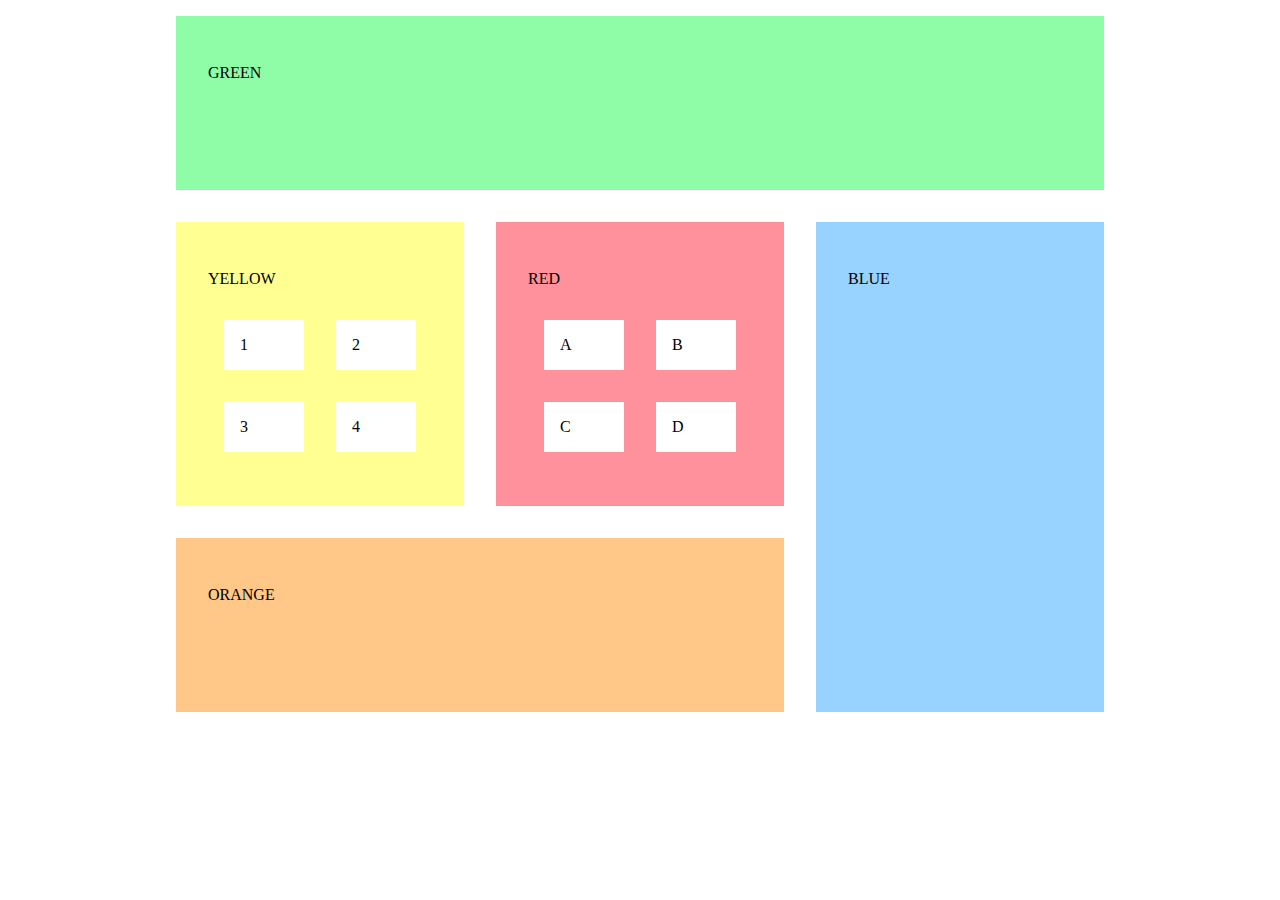
<file: esercizio-7/index.html>
<!DOCTYPE html>
<html lang="en">

<head>
  <meta charset="UTF-8">
  <meta http-equiv="X-UA-Compatible" content="IE=edge">
  <meta name="viewport" content="width=device-width, initial-scale=1.0">
  <title>Blocks</title>
  <link rel="stylesheet" href="start.css">
  <link rel="stylesheet" href="style.css">
</head>

<body>
  <section id="green">
    <p>GREEN</p>
  </section>
  <section id="yellow">
    <p>YELLOW</p>
    <ul>
      <li>1</li>
      <li>2</li>
      <li>3</li>
      <li>4</li>
    </ul>
  </section>
  <section id="orange">
    <p>ORANGE</p>
  </section>
  <section id="red">
    <p>RED</p>
    <ul>
      <li>A</li>
      <li>B</li>
      <li>C</li>
      <li>D</li>
    </ul>
  </section>
  <section id="blue">
    <p>BLUE</p>
  </section>
</body>

</html>
</file>
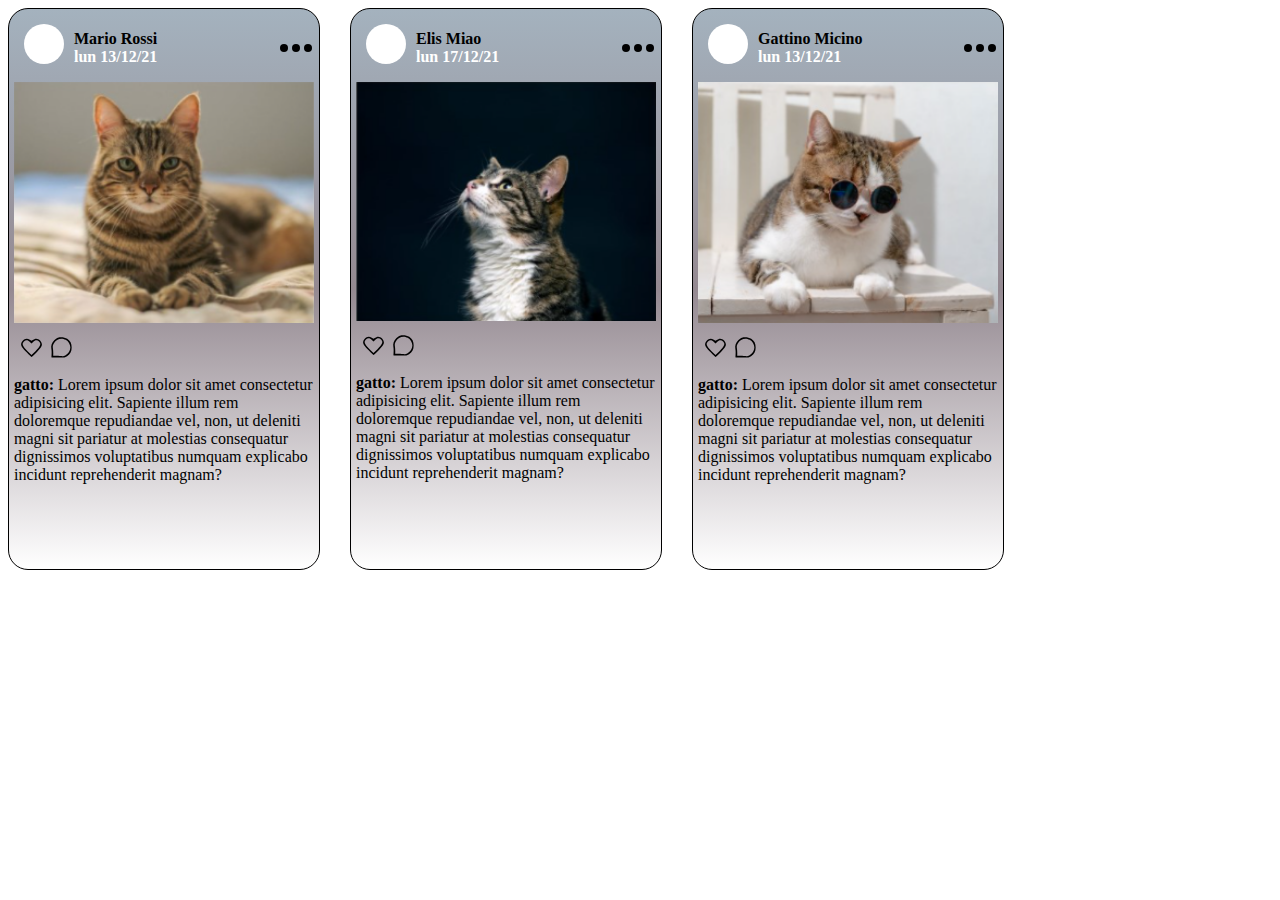
<file: esercizio-9/index.html>
<!DOCTYPE html>
<html lang="en">

<head>
    <meta charset="UTF-8">
    <meta http-equiv="X-UA-Compatible" content="IE=edge">
    <meta name="viewport" content="width=device-width, initial-scale=1.0">
    <title>Document</title>
    <link rel="stylesheet" href="style.css">
</head>

<body>
    <div class="">
        <div class="main-container">
            <div class="card">
                <div class="container1">

                    <div class="container2">
                        <div class="ball"></div>
                        <p><span class="nome">Mario Rossi</span><br> <span class="data"> lun 13/12/21</span></p>
                    </div>
                    <div class="meatball-menu">
                        <span class="circle"></span>
                        <span class="circle"></span>
                        <span class="circle"></span>
                    </div>
                </div>
                <picture>
                    <img class="gatto" src="assets/gatto1.png" alt="Responsive image">
                </picture>
                <div class="icon">
                    <img class="icon2" height="25px" src="assets/icons8-mi-piace-48.svg" alt="">
                    <img class="icon2" height="25px" src="assets/icons8-fumetto-48.svg" alt="">
                </div>
                <div class="text">
                    <p>
                        <span> gatto:</span> Lorem ipsum dolor sit amet consectetur adipisicing elit. Sapiente illum rem
                        doloremque
                        repudiandae vel, non, ut deleniti magni sit pariatur at molestias consequatur dignissimos
                        voluptatibus
                        numquam explicabo incidunt reprehenderit magnam?
                    </p>
                </div>
            </div>
            <div class="card">
                <div class="container1">
                    <div class="container2">
                        <div class="ball"></div>
                        <p><span class="nome">Elis Miao</span><br> <span class="data"> lun 17/12/21</span></p>
                    </div>
                    <div class="meatball-menu">
                        <span class="circle"></span>
                        <span class="circle"></span>
                        <span class="circle"></span>
                    </div>
                </div>
                <picture>
                    <img class="gatto" src="assets/gatto2.png" alt="Responsive image">
                </picture>
                <div class="icon">
                    <img class="icon2" height="25px" src="assets/icons8-mi-piace-48.svg" alt="">
                    <img class="icon2" height="25px" src="assets/icons8-fumetto-48.svg" alt="">
                </div>

                <div class="text">
                    <p>
                        <span> gatto:</span> Lorem ipsum dolor sit amet consectetur adipisicing elit. Sapiente illum rem
                        doloremque
                        repudiandae vel, non, ut deleniti magni sit pariatur at molestias consequatur dignissimos
                        voluptatibus
                        numquam explicabo incidunt reprehenderit magnam?
                    </p>
                </div>
            </div>
            <div class="card">
                <div class="container1">
                    <div class="container2">
                        <div class="ball"></div>
                        <p><span class="nome">Gattino Micino</span><br> <span class="data"> lun 13/12/21</span></p>
                    </div>
                    <div class="meatball-menu">
                        <span class="circle"></span>
                        <span class="circle"></span>
                        <span class="circle"></span>
                    </div>
                </div>
                <picture>
                    <img class="gatto" src="assets/gatto3.png" alt="Responsive image">
                </picture>
                <div>

                </div>
                <div class="icon">
                    <img class="icon2" height="25px" src="assets/icons8-mi-piace-48.svg" alt="">
                    <img class="icon2" height="25px" src="assets/icons8-fumetto-48.svg" alt="">
                </div>
                <div class="text">
                    <p>
                        <span> gatto:</span> Lorem ipsum dolor sit amet consectetur adipisicing elit. Sapiente illum rem
                        doloremque
                        repudiandae vel, non, ut deleniti magni sit pariatur at molestias consequatur dignissimos
                        voluptatibus
                        numquam explicabo incidunt reprehenderit magnam?
                    </p>
                </div>
            </div>
        </div>
    </div>
</body>

</html>
</file>
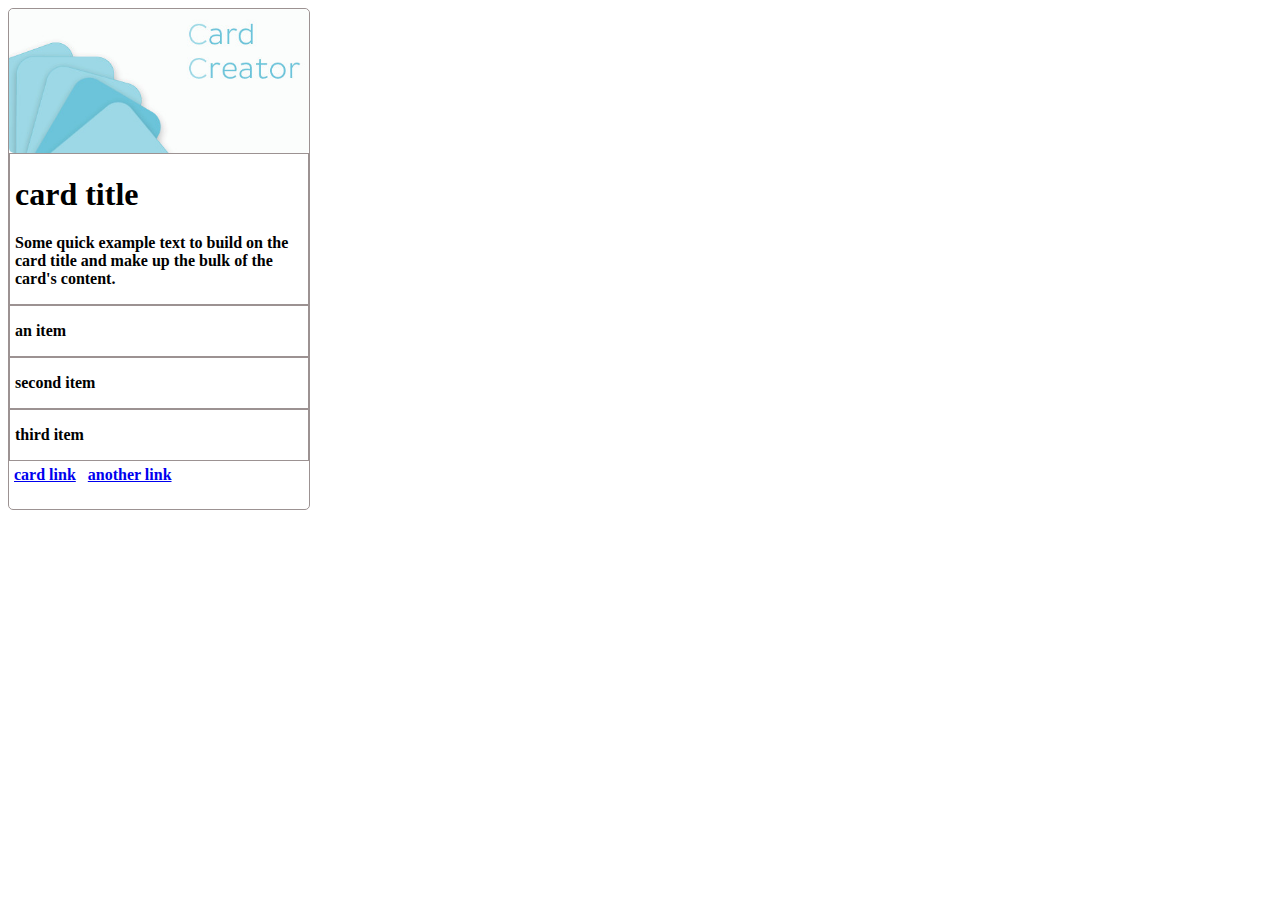
<file: eserzioni_card/index.html>
<!DOCTYPE html>
<html lang="it">

<head>
    <meta charset="UTF-8">
    <meta http-equiv="X-UA-Compatible" content="IE=edge">
    <meta name="viewport" content="width=device-width, initial-scale=1.0">
    <title>esercizio card</title>
    <link rel="stylesheet" href="style.css">
</head>

<body>
    <main>
        <div class="card">
            <picture>
                <img src="cardimage.jpg" alt="Responsive image">
            </picture>
            <div class="text">
                <h1>card title</h1>
                <p> Some quick example text to build on the card title and make up the bulk of the card's content. </p>
            </div>
            <div class="first">
                <p> an item</p>
            </div>
            <div class="second">
                <p> second item</p>
            </div>
            <div class="third">
                <p> third item</p>
            </div>
            <div class="link">
                <a class="link_card" href="link.html"> card link</a>
                <a href="link2.html"> another link</a>
            </div>

        </div>
    </main>


</body>

</html>
</file>
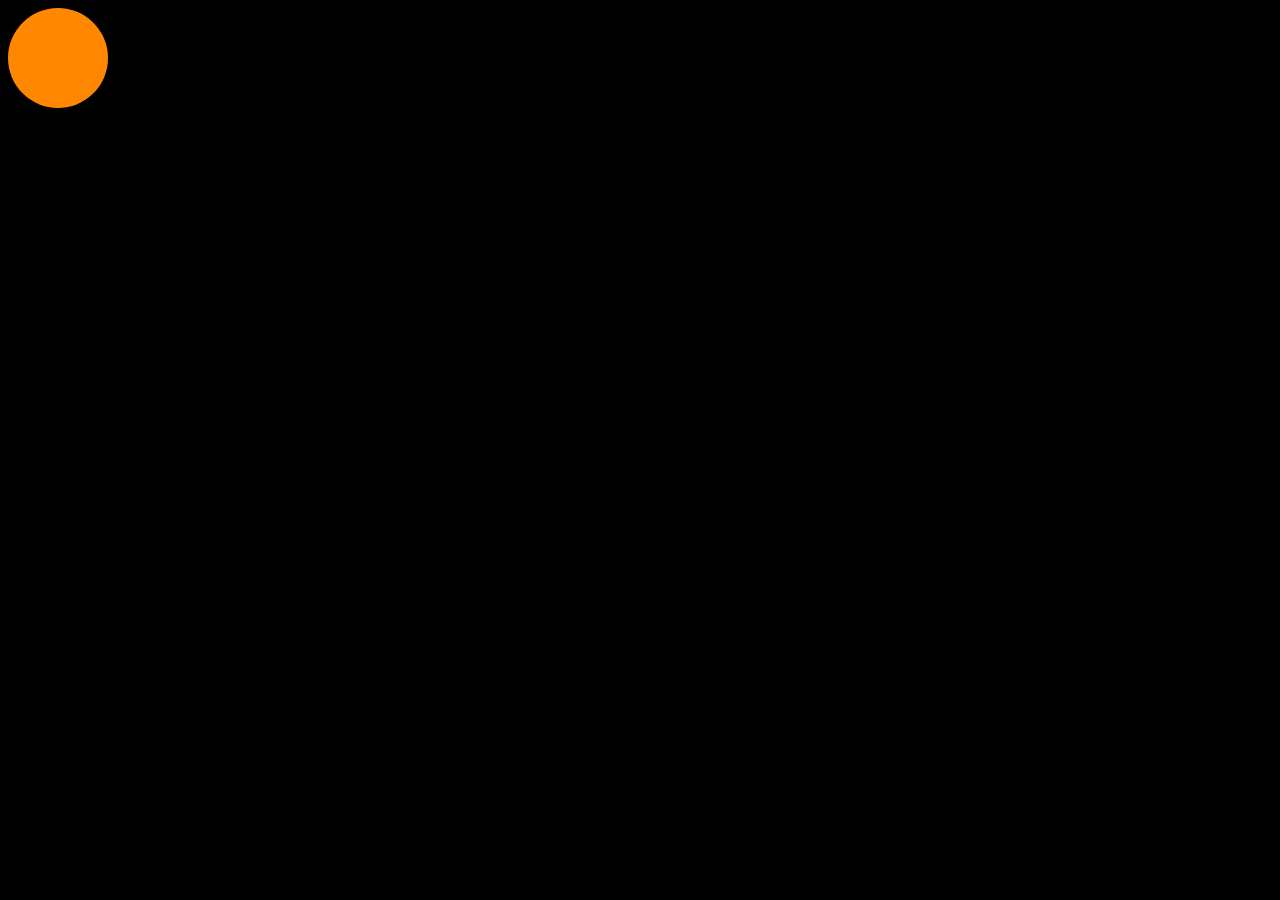
<file: 01 Riscrittura regole/start/index.html>
<!DOCTYPE html>
<html>

<head>
    <meta http-equiv="X-UA-Compatible" content="IE=edge" />
    <meta charset="utf-8" />
    <meta name="viewport" content="width=device-width, initial-scale=1.0, maximum-scale=1.0, user-scalable=no" />
    <title>Lezione HTML</title>
    <link rel="stylesheet" href="style.css" />
</head>

<body>
    <div class="ball"></div>
</body>

</html>
</file>
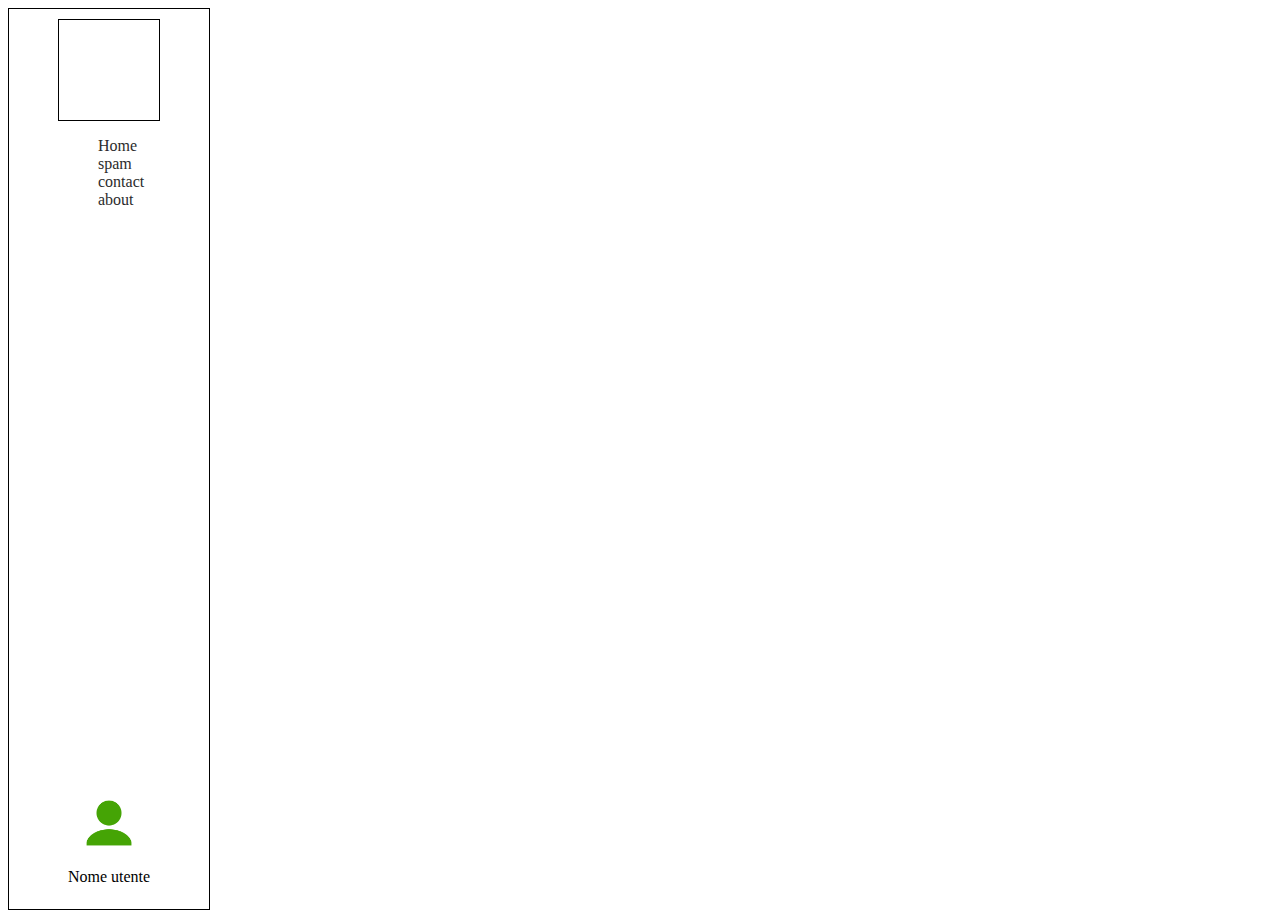
<file: 03 Flexbox/start/index.html>
<!DOCTYPE html>
<html>

<head>
    <meta http-equiv="X-UA-Compatible" content="IE=edge" />
    <meta charset="utf-8" />
    <meta name="viewport" content="width=device-width, initial-scale=1.0, maximum-scale=1.0, user-scalable=no" />
    <title>Lezione CSS</title>
    <link rel="stylesheet" href="style.css">
</head>

<body>
    <div class="container">
        <div class="firstbox">
            <div class="box"></div>
        <ul>
            <li><a href="index.html">Home</a></li>
            <li><a href="index.html">spam</a></li>
            <li><a href="index.html">contact</a></li>
            <li><a href="index.html">about</a></li>
        </div>
        </ul>
        <div class="utente">
        <img width="50px" src="Avatar_icon_green.svg.png" alt="avatar">
        <p>Nome utente</p>
        </div>
    </div>
</body>

</html>
</file>
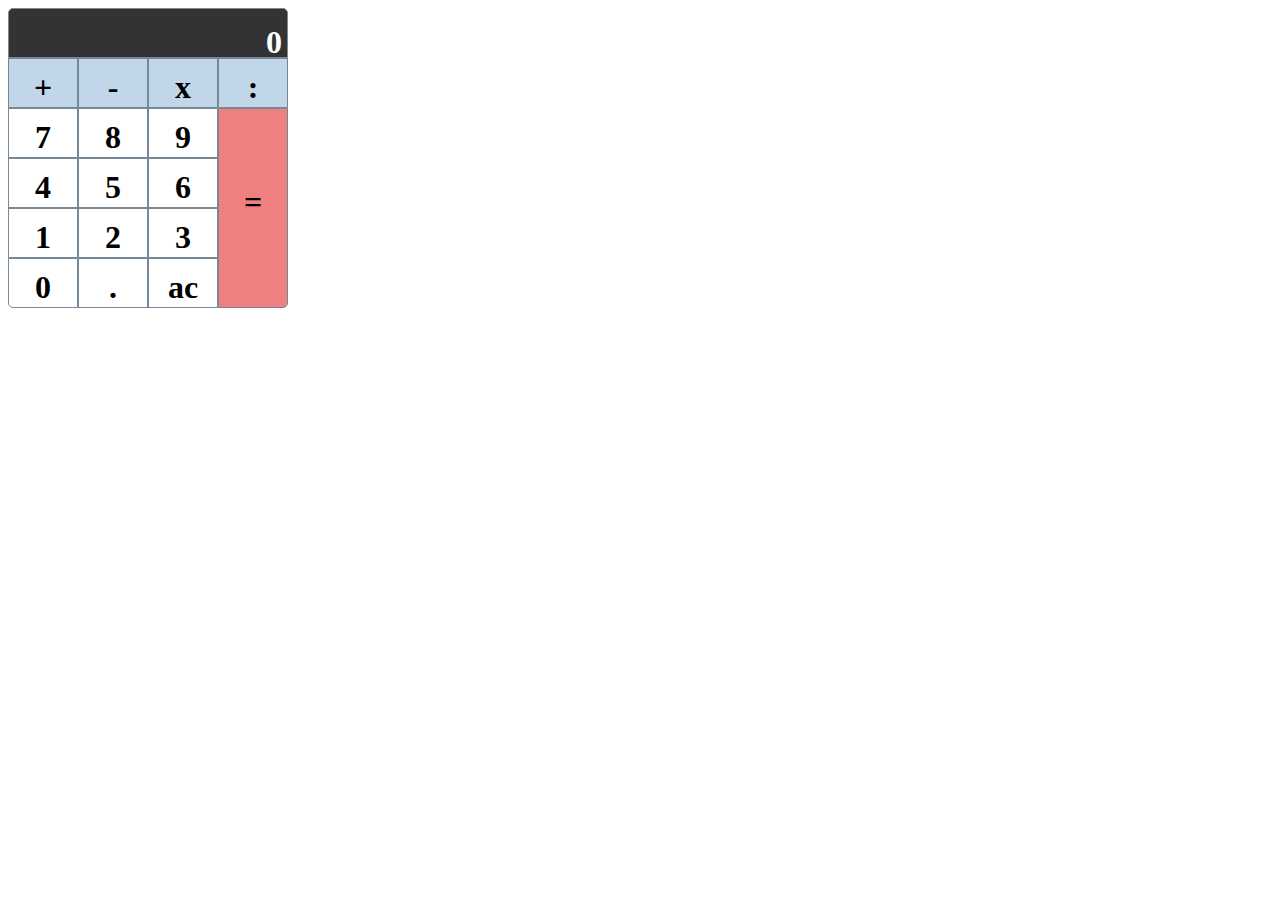
<file: 04 Grid/start/index.html>
<!DOCTYPE html>
<html lang="en">
<head>
    <meta charset="UTF-8">
    <meta http-equiv="X-UA-Compatible" content="IE=edge">
    <meta name="viewport" content="width=device-width, initial-scale=1.0">
    <title>Document</title>
    <link rel="stylesheet" href="style.css">
</head>

<body>
    <section class="container">
        <div class="header">
            <h1>0</h1>
        </div>
        <div class="addizione">
            <h1>+</h1>
        </div>
        <div class="sottrazione">
            <h1>-</h1>
        </div>
        <div class="moltiplicazione">
            <h1>x</h1>
        </div>
        <div class="divisone">
            <h1>:</h1>
        </div>
        <div class="sette">
            <h1>7</h1>
        </div>
        <div class="otto">
            <h1>8</h1>
        </div>
        <div class="nove">
            <h1>9</h1>
        </div>
        <div class="quattro">
            <h1>4</h1>
        </div>
        <div class="cinque">
            <h1>5</h1>
        </div>
        <div class="sei">
            <h1>6</h1>
        </div>
        <div class="uguale">
            <h1>=</h1>
        </div>
        <div class="uno">
            <h1>1</h1>
        </div>
        <div class="due">
            <h1>2</h1>
        </div>
        <div class="tre">
            <h1>3</h1>
        </div>
        <div class="zero">
            <h1>0</h1>
        </div>
        <div class="punto">
            <h1>.</h1>
        </div>
        <div class="ac">
            <h1>ac</h1>
        </div>
    </section>
</body>

</html>
</file>
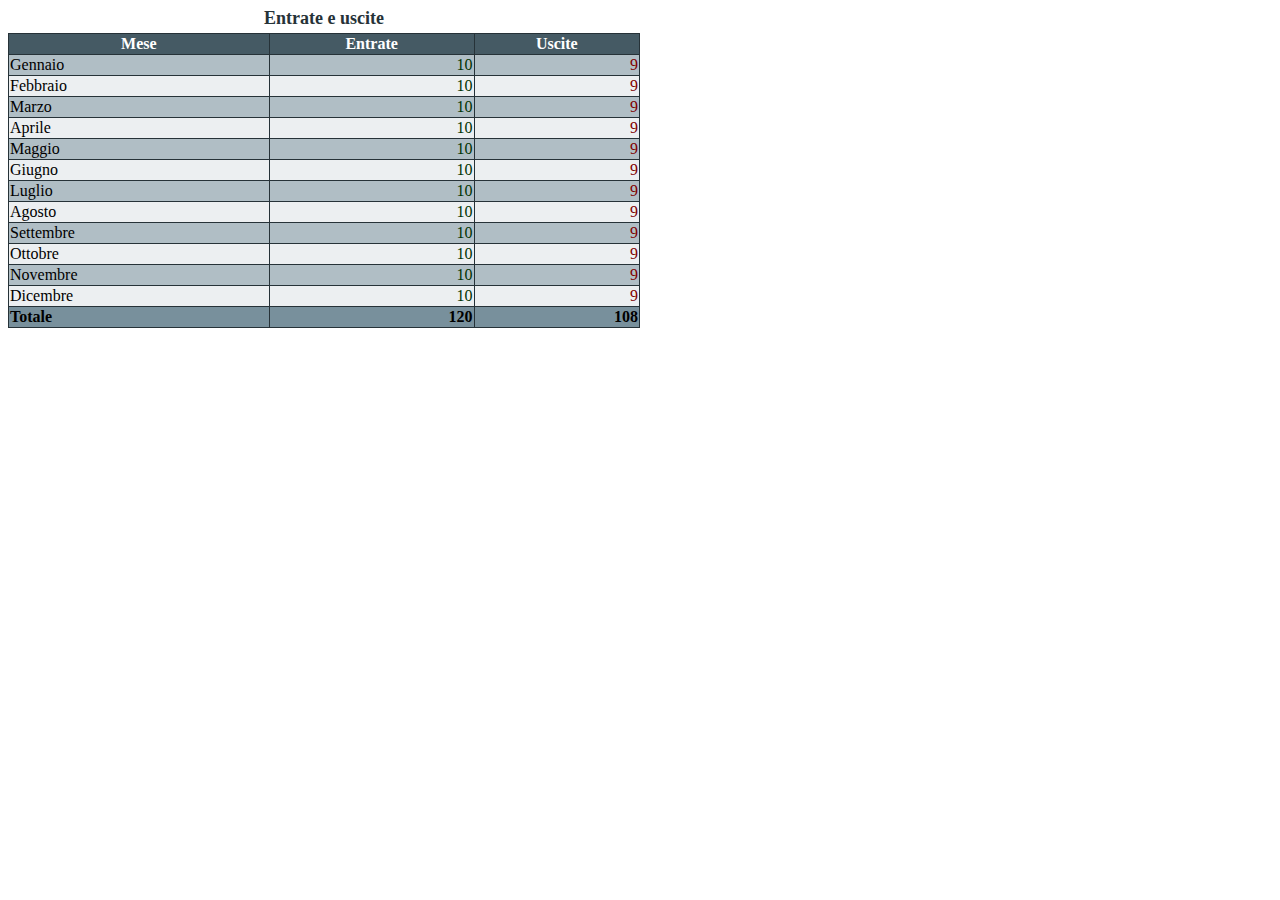
<file: es_2/solution/index.html>
<!DOCTYPE html>
<html>

<head>
    <meta http-equiv="X-UA-Compatible" content="IE=edge" />
    <meta charset="utf-8" />
    <meta name="viewport" content="width=device-width, initial-scale=1.0, maximum-scale=1.0, user-scalable=no" />
    <title>Lezione CSS</title>
    <link rel="stylesheet" href="style.css" />
</head>

<body>
    <table>
        <caption>Entrate e uscite</caption>
    
        <thead>
            <tr>
                <th>Mese</th>
                <th>Entrate</th>
                <th>Uscite</th>
            </tr>
        </thead>
        <tbody>
            <tr>
                <td>Gennaio</td>
                <td>10</td>
                <td>9</td>
            </tr>
            <tr>
                <td>Febbraio</td>
                <td>10</td>
                <td>9</td>
            </tr>
            <tr>
                <td>Marzo</td>
                <td>10</td>
                <td>9</td>
            </tr>
            <tr>
                <td>Aprile</td>
                <td>10</td>
                <td>9</td>
            </tr>
            <tr>
                <td>Maggio</td>
                <td>10</td>
                <td>9</td>
            </tr>
            <tr>
                <td>Giugno</td>
                <td>10</td>
                <td>9</td>
            </tr>
            <tr>
                <td>Luglio</td>
                <td>10</td>
                <td>9</td>
            </tr>
            <tr>
                <td>Agosto</td>
                <td>10</td>
                <td>9</td>
            </tr>
            <tr>
                <td>Settembre</td>
                <td>10</td>
                <td>9</td>
            </tr>
            <tr>
                <td>Ottobre</td>
                <td>10</td>
                <td>9</td>
            </tr>
            <tr>
                <td>Novembre</td>
                <td>10</td>
                <td>9</td>
            </tr>
            <tr>
                <td>Dicembre</td>
                <td>10</td>
                <td>9</td>
            </tr>

        </tbody>
        <tfoot>
            <tr>
                <td>Totale</td>
                <td>120</td>
                <td>108</td>
            </tr>
        </tfoot>
    </table>

</body>

</html>
</file>
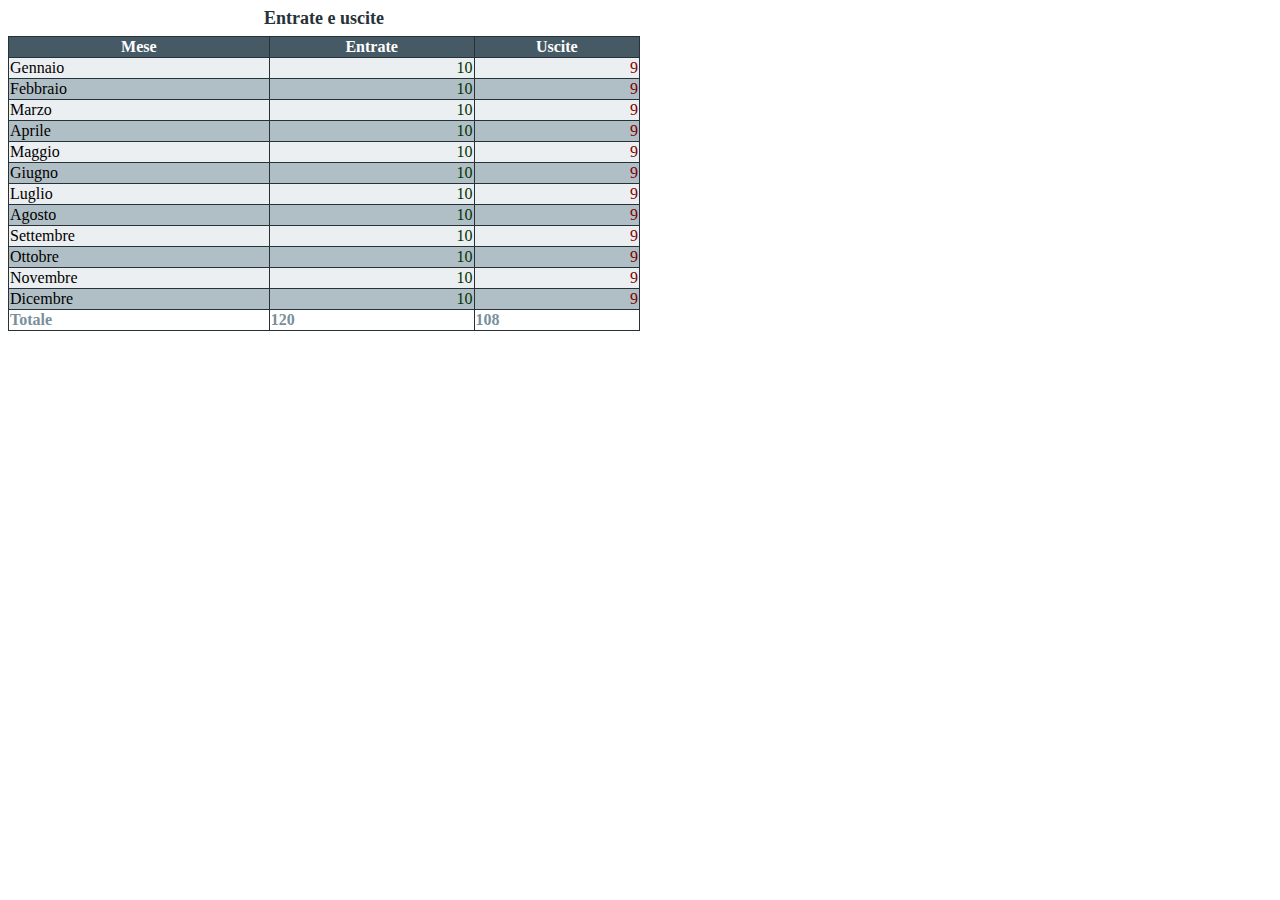
<file: es_2/start/index.html>
<!DOCTYPE html>
<html>

<head>
    <meta http-equiv="X-UA-Compatible" content="IE=edge" />
    <meta charset="utf-8" />
    <meta name="viewport" content="width=device-width, initial-scale=1.0, maximum-scale=1.0, user-scalable=no" />
    <title>Lezione CSS</title>
    <link rel="stylesheet" href="style.css">
</head>

<body>
    <table>
        <caption>Entrate e uscite</caption>
        <thead>
            <tr>
                <th>Mese</th>
                <th>Entrate</th>
                <th>Uscite</th>
            </tr>
        </thead>
        <tbody>
            <tr>
                <td>Gennaio</td>
                <td>10</td>
                <td>9</td>
            </tr>
            <tr>
                <td>Febbraio</td>
                <td>10</td>
                <td>9</td>
            </tr>
            <tr>
                <td>Marzo</td>
                <td>10</td>
                <td>9</td>
            </tr>
            <tr>
                <td>Aprile</td>
                <td>10</td>
                <td>9</td>
            </tr>
            <tr>
                <td>Maggio</td>
                <td>10</td>
                <td>9</td>
            </tr>
            <tr>
                <td>Giugno</td>
                <td>10</td>
                <td>9</td>
            </tr>
            <tr>
                <td>Luglio</td>
                <td>10</td>
                <td>9</td>
            </tr>
            <tr>
                <td>Agosto</td>
                <td>10</td>
                <td>9</td>
            </tr>
            <tr>
                <td>Settembre</td>
                <td>10</td>
                <td>9</td>
            </tr>
            <tr>
                <td>Ottobre</td>
                <td>10</td>
                <td>9</td>
            </tr>
            <tr>
                <td>Novembre</td>
                <td>10</td>
                <td>9</td>
            </tr>
            <tr>
                <td>Dicembre</td>
                <td>10</td>
                <td>9</td>
            </tr>

        </tbody>
        <tfoot>
            <tr>
                <td>Totale</td>
                <td>120</td>
                <td>108</td>
            </tr>
        </tfoot>
    </table>

</body>

</html>
</file>
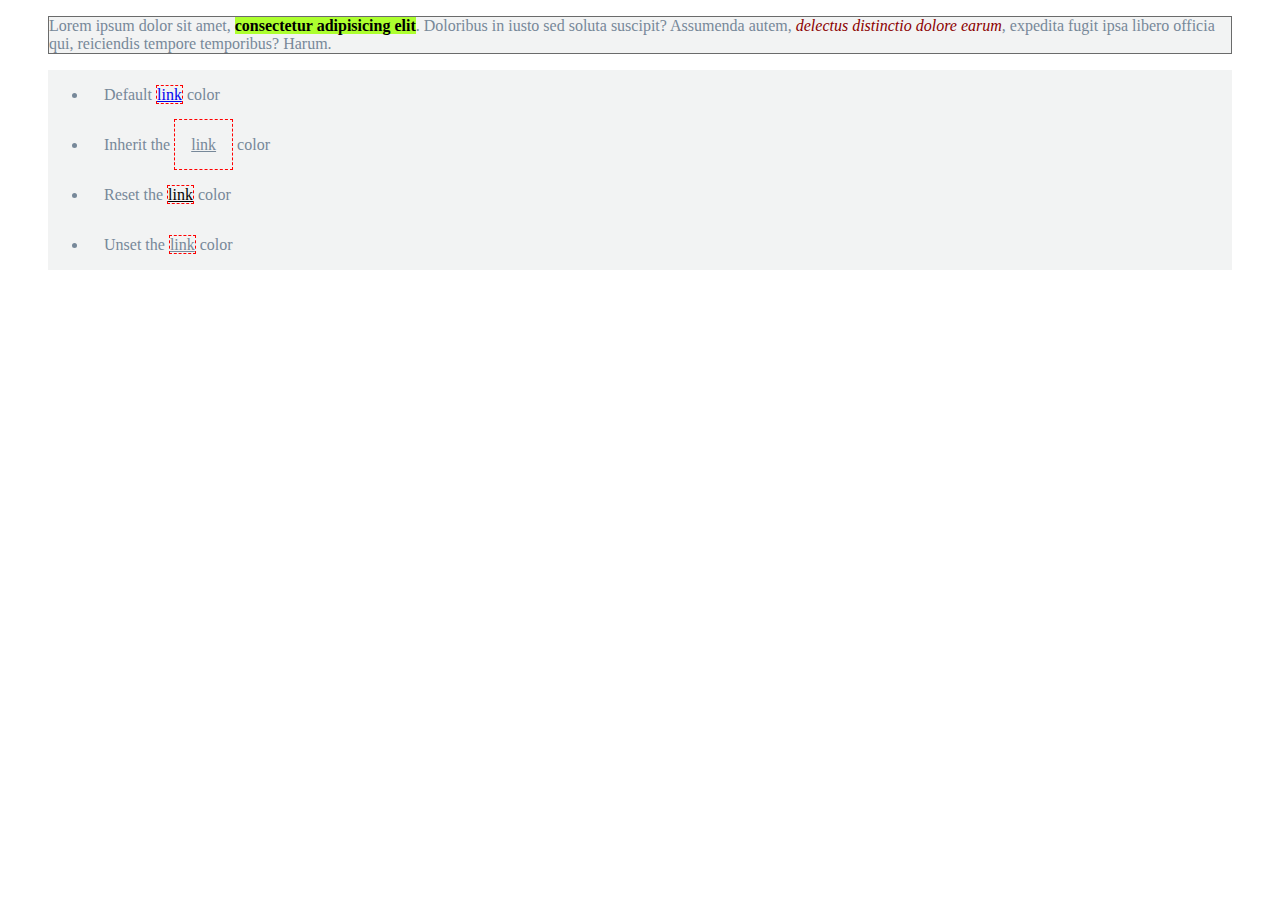
<file: es_4_cascade_inheritance/solution/index.html>
<!DOCTYPE html>
<html>

	<head>
		<meta http-equiv="X-UA-Compatible" content="IE=edge"/>
		<meta charset="utf-8"/>
		<meta name="viewport" content="width=device-width, initial-scale=1.0, maximum-scale=1.0, user-scalable=no"/>
		<title>Lezione CSS</title>
		<link rel="stylesheet" href="style.css"/>
	</head>

	<body>

		<blockquote class="content1">
			<p>Lorem ipsum dolor sit amet,
				<em class="variant-em">consectetur adipisicing elit</em>. Doloribus in iusto sed soluta
			   suscipit? Assumenda autem, <em>delectus distinctio dolore earum</em>,
			   expedita fugit ipsa libero officia qui, reiciendis tempore temporibus? Harum.
			</p>
		</blockquote>

		<blockquote>
			<ul>
				<li>Default <a href="#">link</a> color</li>
				<li class="link1">Inherit the <a href="#">link</a> color</li>
				<li class="link2">Reset the <a href="#">link</a> color</li>
				<li class="link3">Unset the <a href="#">link</a> color</li>
			</ul>
		</blockquote>

	</body>

</html>
</file>
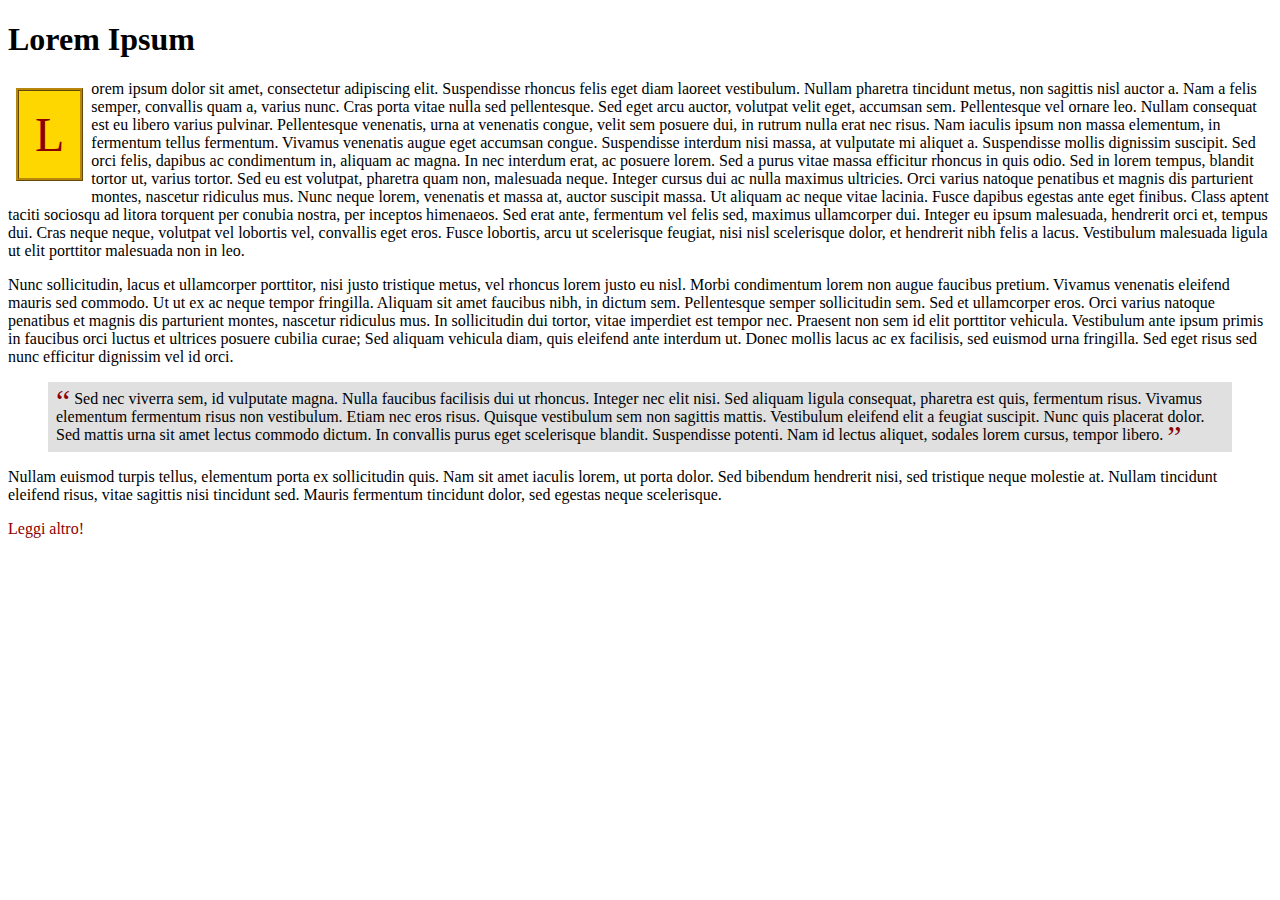
<file: es_9_pseudoclassi_pseudoelementi/solution/index.html>
<!DOCTYPE html>
<html>

	<head>
		<meta http-equiv="X-UA-Compatible" content="IE=edge"/>
		<meta charset="utf-8"/>
		<meta name="viewport" content="width=device-width, initial-scale=1.0, maximum-scale=1.0, user-scalable=no"/>
		<title>Lezione HTML</title>
		<link rel="stylesheet" href="style.css"/>
	</head>

	<body>
		<h1>Lorem Ipsum</h1>
		<p>Lorem ipsum dolor sit amet, consectetur adipiscing elit. Suspendisse rhoncus felis eget diam laoreet
		   vestibulum. Nullam pharetra tincidunt metus, non sagittis nisl auctor a. Nam a felis semper, convallis quam
		   a, varius nunc. Cras porta vitae nulla sed pellentesque. Sed eget arcu auctor, volutpat velit eget, accumsan
		   sem. Pellentesque vel ornare leo. Nullam consequat est eu libero varius pulvinar.
		   Pellentesque venenatis, urna at venenatis congue, velit sem posuere dui, in rutrum nulla erat nec risus. Nam
		   iaculis ipsum non massa elementum, in fermentum tellus fermentum. Vivamus venenatis augue eget accumsan
		   congue. Suspendisse interdum nisi massa, at vulputate mi aliquet a. Suspendisse mollis dignissim suscipit.
		   Sed orci felis, dapibus ac condimentum in, aliquam ac magna. In nec interdum erat, ac posuere lorem. Sed a
		   purus vitae massa efficitur rhoncus in quis odio. Sed in lorem tempus, blandit tortor ut, varius tortor. Sed
		   eu est volutpat, pharetra quam non, malesuada neque. Integer cursus dui ac nulla maximus ultricies.
		   Orci varius natoque penatibus et magnis dis parturient montes, nascetur ridiculus mus. Nunc neque lorem,
		   venenatis et massa at, auctor suscipit massa. Ut aliquam ac neque vitae lacinia. Fusce dapibus egestas ante
		   eget finibus. Class aptent taciti sociosqu ad litora torquent per conubia nostra, per inceptos himenaeos.
		   Sed
		   erat ante, fermentum vel felis sed, maximus ullamcorper dui. Integer eu ipsum malesuada, hendrerit orci et,
		   tempus dui. Cras neque neque, volutpat vel lobortis vel, convallis eget eros. Fusce lobortis, arcu ut
		   scelerisque feugiat, nisi nisl scelerisque dolor, et hendrerit nibh felis a lacus. Vestibulum malesuada
		   ligula ut elit porttitor malesuada non in leo.</p>
		<p>
			Nunc sollicitudin, lacus et ullamcorper porttitor, nisi justo tristique metus, vel rhoncus lorem justo eu
			nisl. Morbi condimentum lorem non augue faucibus pretium. Vivamus venenatis eleifend mauris sed commodo. Ut
			ut ex ac neque tempor fringilla. Aliquam sit amet faucibus nibh, in dictum sem. Pellentesque semper
			sollicitudin sem. Sed et ullamcorper eros. Orci varius natoque penatibus et magnis dis parturient montes,
			nascetur ridiculus mus. In sollicitudin dui tortor, vitae imperdiet est tempor nec. Praesent non sem id elit
			porttitor vehicula. Vestibulum ante ipsum primis in faucibus orci luctus et ultrices posuere cubilia curae;
			Sed aliquam vehicula diam, quis eleifend ante interdum ut. Donec mollis lacus ac ex facilisis, sed euismod
			urna fringilla. Sed eget risus sed nunc efficitur dignissim vel id orci.</p>
		<blockquote>
			Sed nec viverra sem, id vulputate magna. Nulla faucibus facilisis dui ut rhoncus. Integer nec elit nisi. Sed
			aliquam ligula consequat, pharetra est quis, fermentum risus. Vivamus elementum fermentum risus non
			vestibulum. Etiam nec eros risus. Quisque vestibulum sem non sagittis mattis. Vestibulum eleifend elit a
			feugiat suscipit. Nunc quis placerat dolor. Sed mattis urna sit amet lectus commodo dictum. In convallis
			purus eget scelerisque blandit. Suspendisse potenti. Nam id lectus aliquet, sodales lorem cursus, tempor
			libero.</blockquote>
		<p>
			Nullam euismod turpis tellus, elementum porta ex sollicitudin quis. Nam sit amet iaculis lorem, ut porta
			dolor. Sed bibendum hendrerit nisi, sed tristique neque molestie at. Nullam tincidunt eleifend risus, vitae
			sagittis nisi tincidunt sed. Mauris fermentum tincidunt dolor, sed egestas neque scelerisque.</p>

		<a href="#">Leggi altro!</a>
	</body>

</html>
</file>
<file: esercizio-7/start.css>
body{
    display: grid;
    grid-template-columns:  1fr 1fr 1fr;
    grid-template-areas: "verde verde verde"
    "giallo  rosso blu"
    "arancione arancione blu"
    ;
    
}
#green {
  grid-area: verde;
    height: 110px;
  }
  
  #orange {
  grid-area: arancione;
  height: 110px;
  
  }
  
  #yellow {
   grid-area: giallo;
   height: 220px;

  }
  
  #red {
   grid-area: rosso;
   height: 220px;

  }
  
  #blue {
    grid-area: blu;

  }
  ul{
    display: grid;
    grid-template-columns: 1fr 1fr;
  }
</file>
<file: esercizio-7/style.css>
body {
  width: 60em;
  margin: 0 auto;
}

section {
  padding: 2em;
  margin: 1em;
}

#green {
  background-color: #8ffda7;
}

#orange {
  background-color: #ffc788;
}

#yellow {
  background-color: #ffff92;
}

#red {
  background-color: #ff919c;
}

#blue {
  background-color: #98d2ff;
}

ul {
  padding: 0;
}

li {
  background-color: white;
  padding: 1em;
  display: block;
  margin: 1em;
}
</file>
<file: esercizio-9/style.css>
.ball {
    background: white;
    width: 40px;
    height: 40px;
    border-radius: 50px;
    margin: 10px;
}
.icon{
    display: flex;

}
.icon2{
    margin-left:5px;
    margin-top: 8px;
}

.container1 {
    display: flex;
    flex-direction: row;
    justify-content: space-between;

}
.container2{
    display: flex;
    flex-direction: row;
    justify-items: left;
}
.main-container{
    display: flex;
    width: 100%;
    margin: 0 auto;
    gap: 15px;

    /* justify-content: center; 
    secondo me cosi veniva meglio , ma il laytout la vuole sotto.
    */

}

.card {
    display: flex;
    flex-direction: column;
    border: 1px solid black;
    width: 300px;
    height: 550px;
    background-image: linear-gradient(to top, #FFFFFF 0%, #948991 50%, #a4b2be 100%);
    border-radius: 20px;
    margin-right: 15px;
    /* margin: 0 auto; */
    padding: 5px;
    

   
}

.punti {
    display: flex;
    font-weight: bold;
    font-size: large;


}

span {
    font-weight: bold;
}

.gatto {
    width: 100%;
}
.meatball-menu{
    display: flex;
    flex-direction: row;
    align-items: center;
    

}
.circle{
    width: 8px;
    height: 8px;
    background-color: black;
    margin: 2px;
    border-radius: 50px;
    display: block;
    
}
.data{
    color: #FFFFFF;
}
@media screen and (max-width: 768px){
    .main-container{
        flex-wrap: wrap;
    }
   
}
 
@media screen and (max-width: 375px) {
    .main-container{
        flex-wrap: wrap;
        justify-content: center;
    }
}
</file>
<file: eserzioni_card/style.css>
.card {
    width: 300px;
    height: 500px;
    display: flex;
    flex-direction: column;
    border: 1px solid rgb(156, 146, 146);
    border-radius: 5px;
    font-size: medium;
    font-weight: bold;

}

img {
    width: 100%;
    height: 100%;
    object-fit: cover;
    border-radius: 5px;
}

.link {
margin: 5px;
    
}

.text {
    border: 1px solid rgb(156, 146, 146);
    padding-left: 5px; 
    
}

.first {
    border: 1px solid rgb(156, 146, 146);
    padding-left: 5px;
}

.second {
    border: 1px solid rgb(156, 146, 146);
    padding-left: 5px;
}

.third {
    border: 1px solid rgb(156, 146, 146);
    padding-left: 5px;
}
.link_card{
    margin-right: 8px ;
}
</file>
<file: 01 Riscrittura regole/start/style.css>
:root{
    --std-background-color: black;
    --std-ballsize: 100px;
    --std-ballcolor: #ff8800;
    --std-size: 100%
}


body {
    background-color: var(--std-background-color);
}

.ball {
    width:var(--std-ballsize);
    height:var(--std-ballsize);
    background-color:var(--std-ballcolor);
    border-radius: calc(var(--std-size)/ 2)
}
</file>
<file: 03 Flexbox/start/style.css>
.container{
    border: 1px solid black;
    width: 200px;
    min-height: 100%;
    display: flex;
    flex-direction: column;
    position: absolute;
    justify-content: space-between;
    align-items: center;

}
li{
    list-style-type: none;
}
a{
    color:  #2b2b2b; 
    text-decoration: none;
    
}
a:hover{
    color: #2b2bb2;
    transition: 0.3s;
}
.utente{
    text-align: center;
    margin-bottom: 7px;
}

.box
{
    width: 100px;
    height: 100px;
    border: 1px solid black;
}
.firstbox{
    margin-top: 10px;
}
</file>
<file: 04 Grid/start/style.css>
.header {
    grid-area: header;
    text-align: right;
    color: white;
    background-color: #333;
    border-top-left-radius: 5px;
    border-top-right-radius: 5px;
    padding: 5px;
}
.addizione {
    grid-area: addizione;
    background-color: rgb(194, 214, 233);
}
.moltiplicazione {
    grid-area: moltiplicazione;
    background-color: rgb(194, 214, 233);
}
.sottrazione {
    grid-area: sottrazione;
    background-color: rgb(194, 214, 233);
}
.divisone {
    grid-area: divisione;
    background-color: rgb(194, 214, 233);
}
.sette {
    grid-area: sette;
}
.otto {
    grid-area: otto;
}
.nove {
    grid-area: nove;
}
.quattro {
    grid-area: quattro;
}
.cinque {
    grid-area: cinque;
}
.sei {
    grid-area: sei;
}
.uno {
    grid-area: uno;
}
.due {
    grid-area: due;
}
.tre {
    grid-area: tre;
}
.zero {
    grid-area: zero;
    border-bottom-left-radius: 5px;
}
.punto {
    grid-area: punto;
}
.ac {
    grid-area: ac;
}
.uguale{
    grid-area: uguale;
    background-color: lightcoral;
    display:flex;
    justify-content: center;
    align-items: center;
    border-bottom-right-radius: 5px;
}
.container {
    display: grid;
    grid-template-columns: 70px 70px 70px 70px;
    grid-template-rows: 50px 50px 50px 50px 50px 50px;
    grid-template-areas: "header header header header"
        "addizione sottrazione moltiplicazione divisione"
        "sette otto nove uguale"
        "quattro cinque sei uguale"
        "uno due tre uguale"
        "zero punto ac uguale";
}
div{
    border: 1px solid lightslategray;
    text-align: center;
}
h1{
    margin-top: 10px;
}
</file>
<file: es_2/solution/style.css>
table {
    width: 50%;
    border-collapse: collapse;
}

table,
td,
th {
    border: 1px solid #263238;
}

table > caption{
    color:#263238;
    font-weight: bold;
    font-size: 18px;
    margin-bottom: 4px;
    box-sizing: border-box;
}

table > thead {
    background-color: #455a64;
    color: white;
    font-weight: 700;
}

table > tfoot {
    background-color: #78909c;
    font-weight: 800;
}

table > tbody > tr:nth-child(even) {
    background: #eceff1;
}
table > tbody > tr:nth-child(odd) {
    background: #b0bec5;
}

table > tbody > tr > td:nth-child(2) {
    color: #003300;
}

table > tbody > tr > td:nth-child(3) {
    color: #7f0000;
}

table > tbody > tr > td:nth-child(2),table > tbody > tr > td:nth-child(3) ,
table > tfoot > tr > td:nth-child(2),table > tfoot > tr > td:nth-child(3) {
    text-align: right;
}
</file>
<file: es_2/start/style.css>
table {
    border-collapse: collapse;
    width: 50%;

}

table,
th,
tr,
td {
    border: 1px solid #263238;
}

table>caption {
    color: #263238;
    font-size: 18px;
    font-weight: bold;
    margin-bottom: 7px;
    box-sizing: border-box;
}

table>thead {
    background-color: #455a64;
    color: white;
    font-weight: 700;
}

table>tfoot {
    color: #78909c;
    font-weight: 800;
}

table > tbody > tr:nth-child(odd) {
    background-color: #eceff1;

}
table > Tbody > tr:nth-child(even){
    background-color: #b0bec5;
}
table>tbody>tr>td:nth-child(3)
{
color: #7f0000;
}
table>tbody>tr>td:nth-child(2)
 {  color: #003300;
}
table > tbody > tr > td:nth-child(2),table > tbody > tr > td:nth-child(3),
table > tbody > tr > td:nth-child(2),table > tbody > tr > td:nth-child(3)
{
text-align: right;
}
</file>
<file: es_4_cascade_inheritance/solution/style.css>
body {
	color: lightslategray;
}

blockquote {
	background-color: rgba(0, 12, 24, .05);
}

a {
	border: 1px dashed red;
}

em {
	color: darkred;
}

.content1 p {
	border: 1px solid rgba(0, 0, 0, .56);
}

.variant-em {
	font-weight: bold;
	font-style: inherit;
	color: black;
	background-color: greenyellow;
}

ul {
	background-color: unset;
}

ul li{
	padding: 16px;
 }

.link1 a {
	color: inherit;
	padding: inherit;
}

.link2 a {
	color: initial;
	padding: initial;
}

.link3 a {
	color: unset;
	padding: unset;
}
</file>
<file: es_9_pseudoclassi_pseudoelementi/solution/style.css>
h1 + p:first-letter {
	font-size: 3rem;
	float: left;
	color: darkred;
	border: 3px ridge darkgoldenrod;
	padding: 16px;
	background-color: gold;
	margin: 8px;
}

blockquote::before {
	color: darkred;
	content: open-quote;
	font-size: 2rem;
	line-height: 0.1;
	vertical-align: -0.5rem
}

blockquote::after {
	color: darkred;
	content: close-quote;
	font-size: 2rem;
	line-height: 0.1;
	margin-left: 0.25rem;
	vertical-align: -0.5rem;
}

blockquote {
	background-color: rgba(0, 0, 0, .12);
	padding: 8px;
}

a {
	color: darkred;
	text-decoration: none;
}

a:visited {
	color: rebeccapurple;
}

a:hover, a:focus {
	color: goldenrod;
}
</file>
